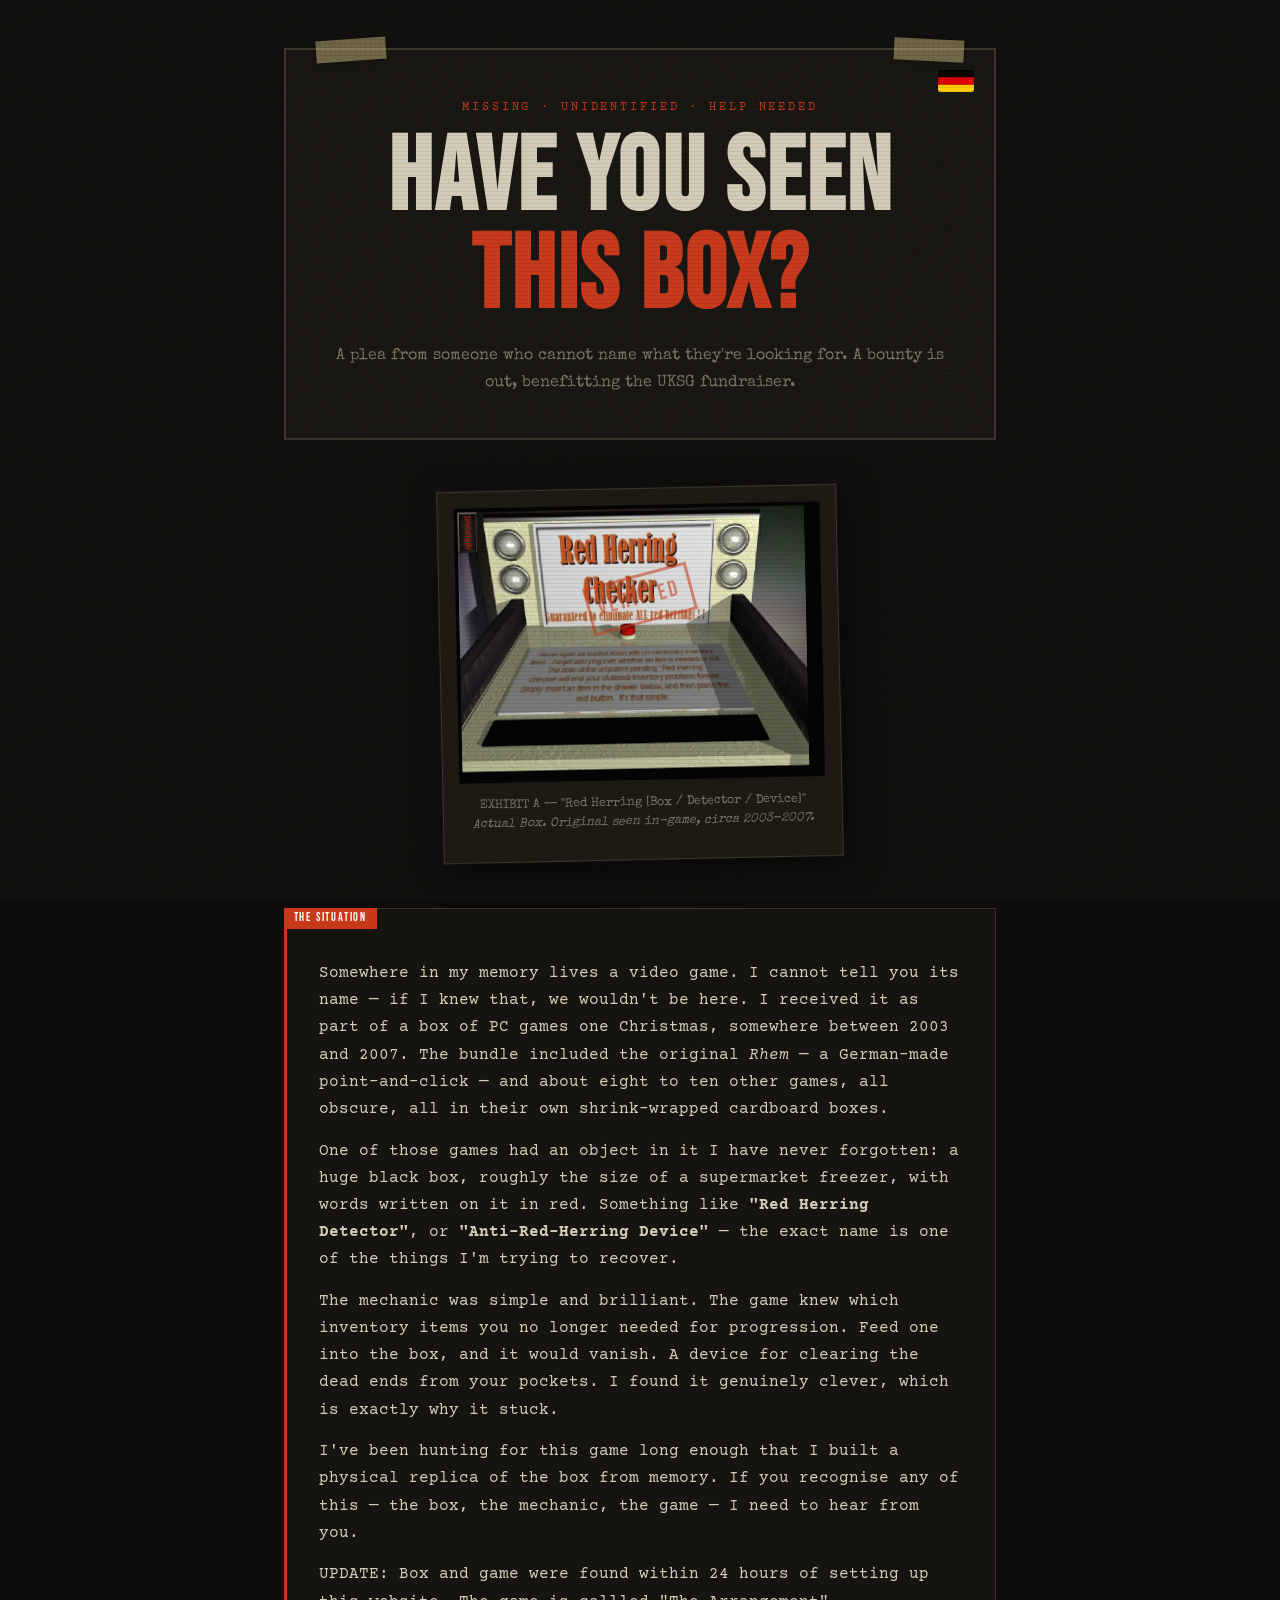
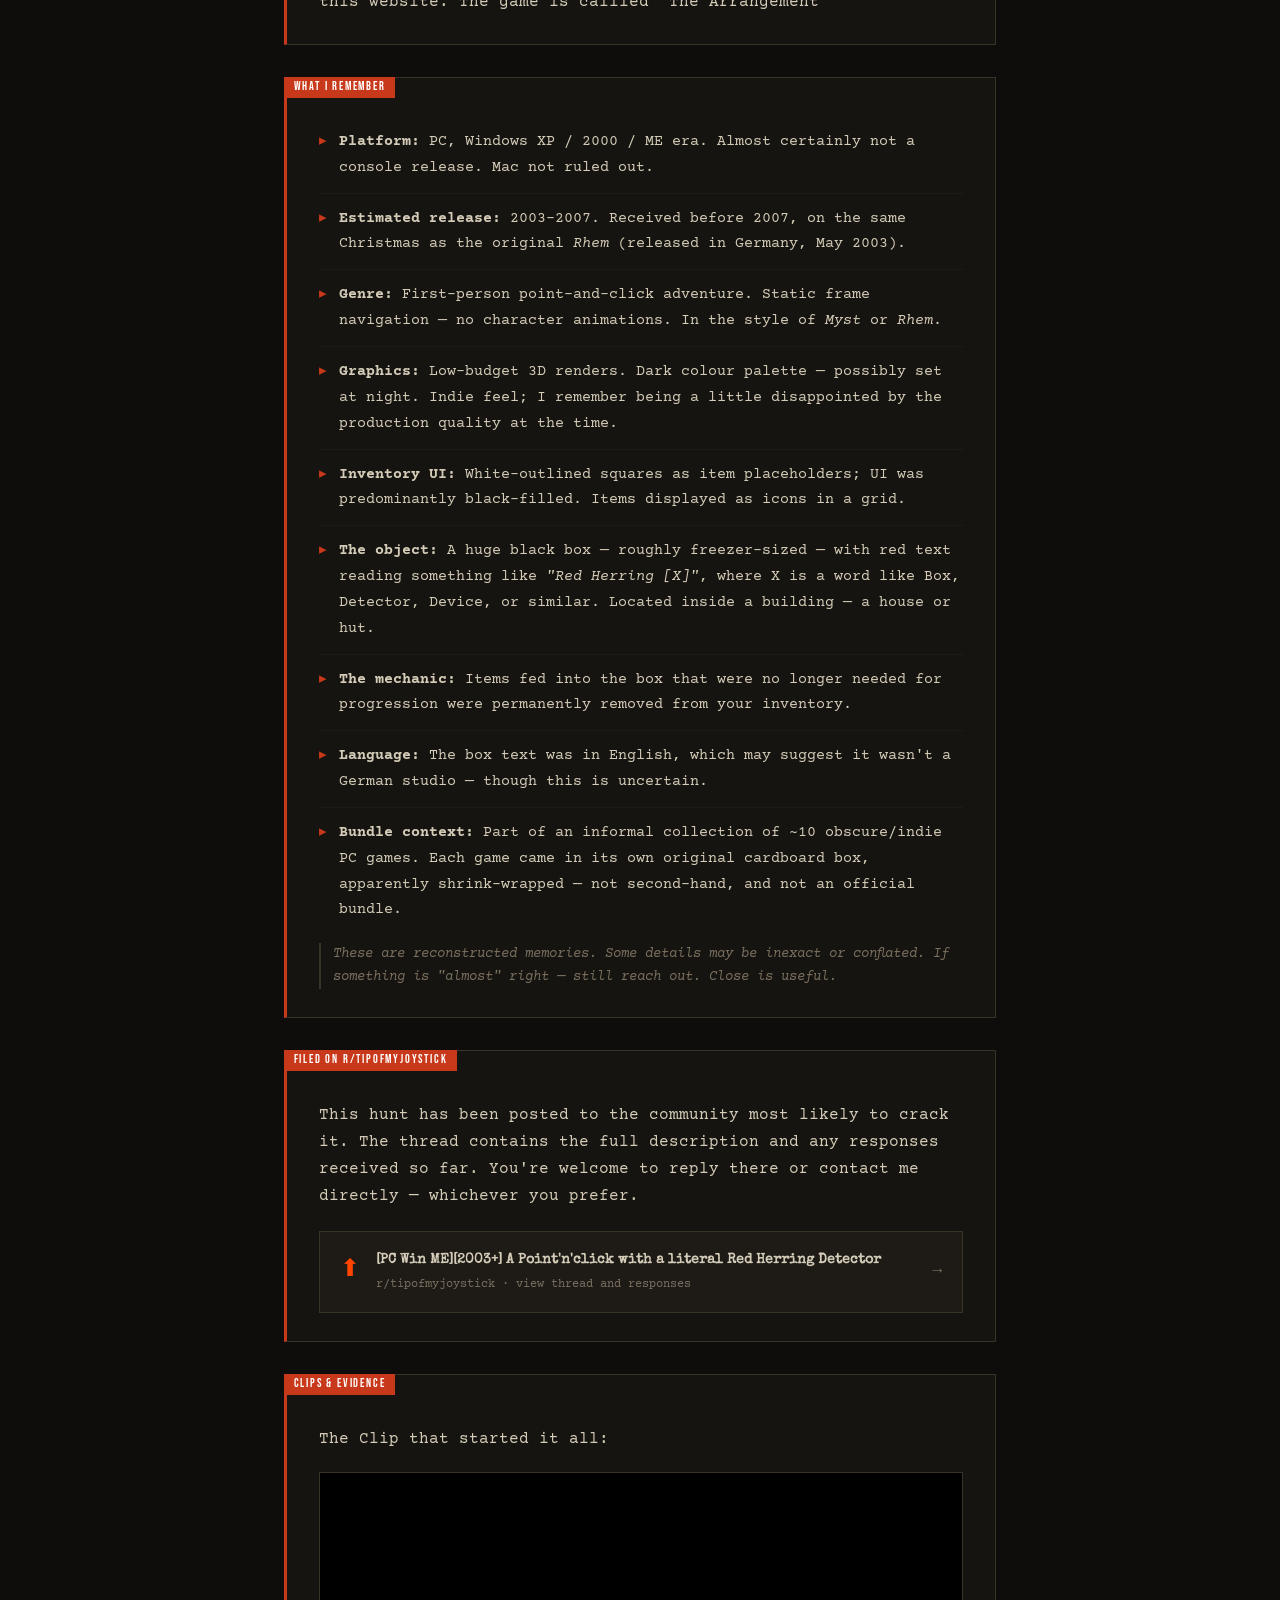
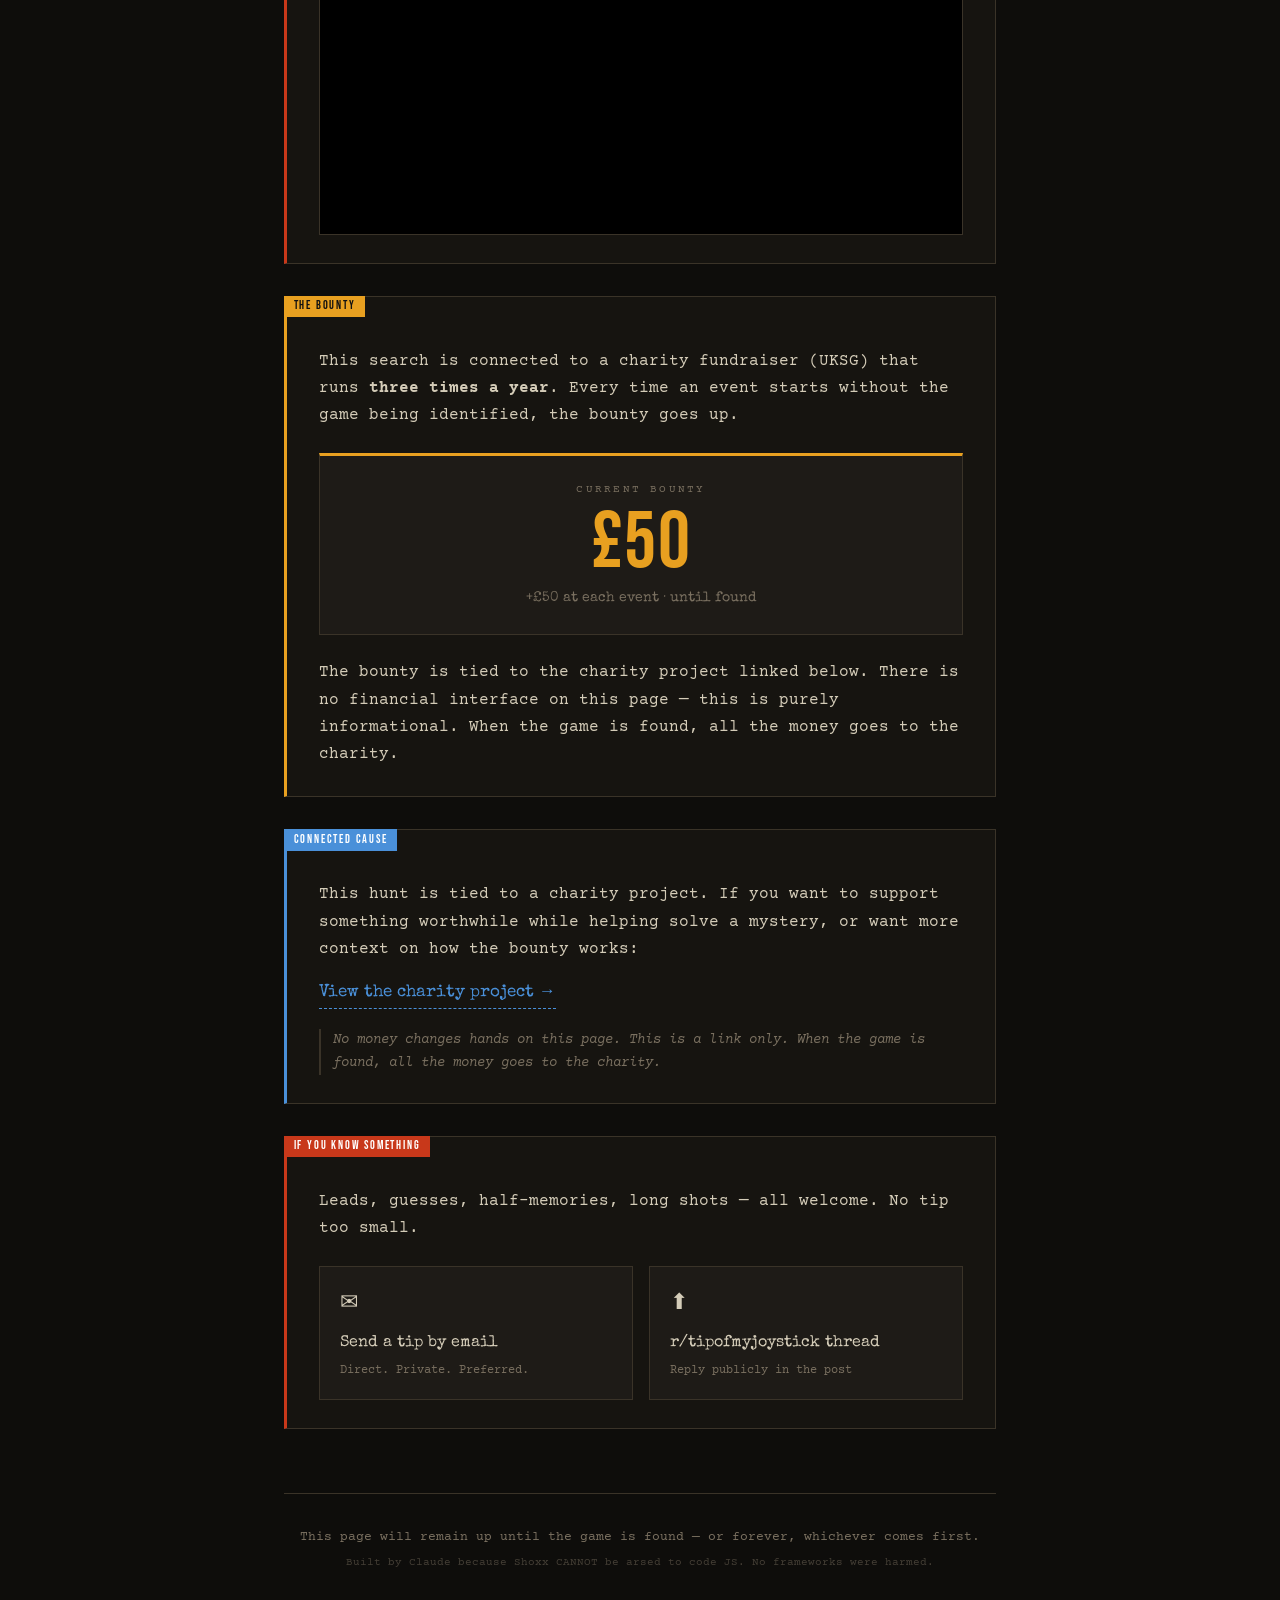
<file: index.html>
<!DOCTYPE html>
<html lang="en">
<head>
  <meta charset="UTF-8" />
  <meta name="viewport" content="width=device-width, initial-scale=1.0" />
  <title>Have You Seen This Box?</title>
  <link rel="stylesheet" href="css/style.css" />
  <link rel="preconnect" href="https://fonts.googleapis.com" />
  <link rel="preconnect" href="https://fonts.gstatic.com" crossorigin />
  <link href="https://fonts.googleapis.com/css2?family=Special+Elite&family=Courier+Prime:ital,wght@0,400;0,700;1,400&family=Bebas+Neue&display=swap" rel="stylesheet" />
</head>
<body>

  <!-- Noise overlay -->
  <div class="noise"></div>
  <!-- Scanlines -->
  <div class="scanlines"></div>

  <main class="container">

    <!-- HEADER -->
    <header class="header">
    <div style="position:absolute; top:20px; right:20px; z-index:20;">
    <a href="de.html" aria-label="Zur deutschen Version wechseln">
        <img src="assets/DE.webp"
            alt="Deutsch"
            style="width:36px; height:auto; display:block; border-radius:3px;" />
    </a>
    </div>
      <div class="tape tape-top-left"></div>
      <div class="tape tape-top-right"></div>
      <p class="eyebrow">MISSING · UNIDENTIFIED · HELP NEEDED</p>
      <h1 class="title">Have You Seen<br><span class="title-accent">This Box?</span></h1>
      <p class="subtitle">A plea from someone who cannot name what they're looking for. A bounty is out, benefitting the UKSG fundraiser.</p>
    </header>


    <!-- THE BOX PHOTO -->
    <section class="photo-section">
      <div class="polaroid">
        <div class="polaroid-img-wrap">
          <!-- Replace box.jpg with your actual photo filename -->
          <img src="assets/box2.png" alt="The Red Herring Detector — a black box with red label text" onerror="this.parentElement.classList.add('placeholder-active')" />
          <div class="photo-placeholder">
            <span>[ photo of the box ]</span>
            <small>replace assets/box.jpg with your image</small>
          </div>
        </div>
        <p class="polaroid-caption">EXHIBIT A — "Red Herring [Box / Detector / Device]"<br><em>Actual Box. Original seen in-game, circa 2003–2007.</em></p>
      </div>
      <div class="stamp">VERIFIED</div>
    </section>

    <!-- THE STORY -->
    <section class="card" id="the-story">
      <div class="card-tab">THE SITUATION</div>
      <p>
        Somewhere in my memory lives a video game. I cannot tell you its name — if I knew that, we wouldn't be here.
        I received it as part of a box of PC games one Christmas, somewhere between 2003 and 2007. The bundle included
        the original <em>Rhem</em> — a German-made point-and-click — and about eight to ten other games, all
        obscure, all in their own shrink-wrapped cardboard boxes.
      </p>
      <p>
        One of those games had an object in it I have never forgotten: a huge black box, roughly the size of a
        supermarket freezer, with words written on it in red. Something like <strong>"Red Herring Detector"</strong>,
        or <strong>"Anti-Red-Herring Device"</strong> — the exact name is one of the things I'm trying to recover.
      </p>
      <p>
        The mechanic was simple and brilliant. The game knew which inventory items you no longer needed for
        progression. Feed one into the box, and it would vanish. A device for clearing the dead ends from your
        pockets. I found it genuinely clever, which is exactly why it stuck.
      </p>
      <p>
        I've been hunting for this game long enough that I built a physical replica of the box from memory.
        If you recognise any of this — the box, the mechanic, the game — I need to hear from you.
      </p>
        <p>
        UPDATE: Box and game were found within 24 hours of setting up this website.
        The game is callled "The Arrangement"
      </p>
    </section>

    <!-- WHAT I REMEMBER -->
    <section class="card" id="what-i-remember">
      <div class="card-tab">WHAT I REMEMBER</div>
      <ul class="evidence-list">
        <li>
          <span class="bullet">▸</span>
          <span><strong>Platform:</strong> PC, Windows XP / 2000 / ME era. Almost certainly not a console release. Mac not ruled out.</span>
        </li>
        <li>
          <span class="bullet">▸</span>
          <span><strong>Estimated release:</strong> 2003–2007. Received before 2007, on the same Christmas as the original <em>Rhem</em> (released in Germany, May 2003).</span>
        </li>
        <li>
          <span class="bullet">▸</span>
          <span><strong>Genre:</strong> First-person point-and-click adventure. Static frame navigation — no character animations. In the style of <em>Myst</em> or <em>Rhem</em>.</span>
        </li>
        <li>
          <span class="bullet">▸</span>
          <span><strong>Graphics:</strong> Low-budget 3D renders. Dark colour palette — possibly set at night. Indie feel; I remember being a little disappointed by the production quality at the time.</span>
        </li>
        <li>
          <span class="bullet">▸</span>
          <span><strong>Inventory UI:</strong> White-outlined squares as item placeholders; UI was predominantly black-filled. Items displayed as icons in a grid.</span>
        </li>
        <li>
          <span class="bullet">▸</span>
          <span><strong>The object:</strong> A huge black box — roughly freezer-sized — with red text reading something like <em>"Red Herring [X]"</em>, where X is a word like Box, Detector, Device, or similar. Located inside a building — a house or hut.</span>
        </li>
        <li>
          <span class="bullet">▸</span>
          <span><strong>The mechanic:</strong> Items fed into the box that were no longer needed for progression were permanently removed from your inventory.</span>
        </li>
        <li>
          <span class="bullet">▸</span>
          <span><strong>Language:</strong> The box text was in English, which may suggest it wasn't a German studio — though this is uncertain.</span>
        </li>
        <li>
          <span class="bullet">▸</span>
          <span><strong>Bundle context:</strong> Part of an informal collection of ~10 obscure/indie PC games. Each game came in its own original cardboard box, apparently shrink-wrapped — not second-hand, and not an official bundle.</span>
        </li>
      </ul>
      <p class="caveat">
        <em>These are reconstructed memories. Some details may be inexact or conflated.
        If something is "almost" right — still reach out. Close is useful.</em>
      </p>
    </section>

    <!-- REDDIT POST -->
    <section class="card" id="reddit-post">
      <div class="card-tab">FILED ON r/tipofmyjoystick</div>
      <p>
        This hunt has been posted to the community most likely to crack it. The thread contains
        the full description and any responses received so far. You're welcome to reply there
        or contact me directly — whichever you prefer.
      </p>
      <a
        href="https://www.reddit.com/r/tipofmyjoystick/comments/1jehrko/pc_win_me2003_a_pointnclick_with_a_literal_red/"
        target="_blank"
        rel="noopener"
        class="reddit-post-link"
      >
        <span class="reddit-post-icon">⬆</span>
        <span class="reddit-post-text">
          <strong>[PC Win ME][2003+] A Point'n'click with a literal Red Herring Detector</strong>
          <small>r/tipofmyjoystick · view thread and responses</small>
        </span>
        <span class="reddit-post-arrow">→</span>
      </a>
    </section>

    <!-- TWITCH CLIPS -->
    <!--
      ============================================================
      TWITCH EMBED SETUP — READ BEFORE UNCOMMENTING
      ============================================================
      1. Replace YOUR_CLIP_ID with the clip identifier from the Twitch URL.
         e.g. for clips.twitch.tv/MagnificentArtsyMagpie-xxx, use that full slug.
      2. Replace YOUR_GITHUB_USERNAME with your GitHub username.
         The parent= value MUST exactly match the domain serving the page.
      3. Uncomment the section block below.

      WHY IT DOESN'T WORK LOCALLY:
      Twitch intentionally blocks embedding on localhost and file:// previews.
      This is by Twitch's design and cannot be worked around in development.
      The embed WILL work correctly once the page is live at your GitHub Pages URL.
      ============================================================
    -->
    
    <section class="card" id="clips">
      <div class="card-tab">CLIPS &amp; EVIDENCE</div>
      <p>The Clip that started it all:</p>
      <div class="embed-grid">
        <div class="embed-wrap">
          <iframe
            src="https://clips.twitch.tv/embed?clip=MagnificentArtsyMagpiePoooound-qaVjc-z2h3e-ZAI7&parent=darkshoxx.github.io"
            frameborder="0"
            allowfullscreen="true"
            scrolling="no"
          ></iframe>
        </div>
      </div>
    </section>
   

    <!-- BOUNTY -->
    <section class="card card-bounty" id="bounty">
      <div class="card-tab">THE BOUNTY</div>
      <p>
        This search is connected to a charity fundraiser (UKSG) that runs <strong>three times a year</strong>.
        Every time an event starts without the game being identified, the bounty goes up.
      </p>
      <div class="bounty-display">
        <span class="bounty-label">Current bounty</span>
        <span class="bounty-amount">£50</span>
        <span class="bounty-note">+£50 at each event · until found</span>
      </div>
      <p>
        The bounty is tied to the charity project linked below. There is no financial interface
        on this page — this is purely informational. When the game is found, all the money goes to the charity.
      </p>
    </section>

    <!-- CHARITY LINK -->
    <section class="card card-charity" id="charity">
      <div class="card-tab">CONNECTED CAUSE</div>
      <p>
        This hunt is tied to a charity project. If you want to support something worthwhile
        while helping solve a mystery, or want more context on how the bounty works:
      </p>
      <!-- Replace href="#" with your actual charity project URL -->
      <a href="#" target="_blank" rel="noopener" class="charity-link">
        View the charity project →
      </a>
      <p class="caveat"><em>No money changes hands on this page. This is a link only. When the game is found, all the money goes to the charity.</em></p>
    </section>

    <!-- CONTACT -->
    <section class="card" id="contact">
      <div class="card-tab">IF YOU KNOW SOMETHING</div>
      <p>Leads, guesses, half-memories, long shots — all welcome. No tip too small.</p>

      <div class="links-grid">

        <a
          href="#"
          class="link-card link-mail"
          data-e="darkshoxx"
          data-d="yahoo.de"
          aria-label="Send a tip by email"
        >
          <span class="link-icon">✉</span>
          <span class="link-label">Send a tip by email</span>
          <span class="link-sub">Direct. Private. Preferred.</span>
        </a>

        <a
          href="https://www.reddit.com/r/tipofmyjoystick/comments/1jehrko/pc_win_me2003_a_pointnclick_with_a_literal_red/"
          target="_blank"
          rel="noopener"
          class="link-card link-reddit"
        >
          <span class="link-icon">⬆</span>
          <span class="link-label">r/tipofmyjoystick thread</span>
          <span class="link-sub">Reply publicly in the post</span>
        </a>
      </div>
    </section>

    <!-- FOOTER -->
    <footer class="footer">
      <p>This page will remain up until the game is found — or forever, whichever comes first.</p>
      <p class="footer-small">Built by Claude because Shoxx CANNOT be arsed to code JS. No frameworks were harmed.</p>
    </footer>

  </main>

  <script src="js/main.js"></script>
</body>
</html>
</file>
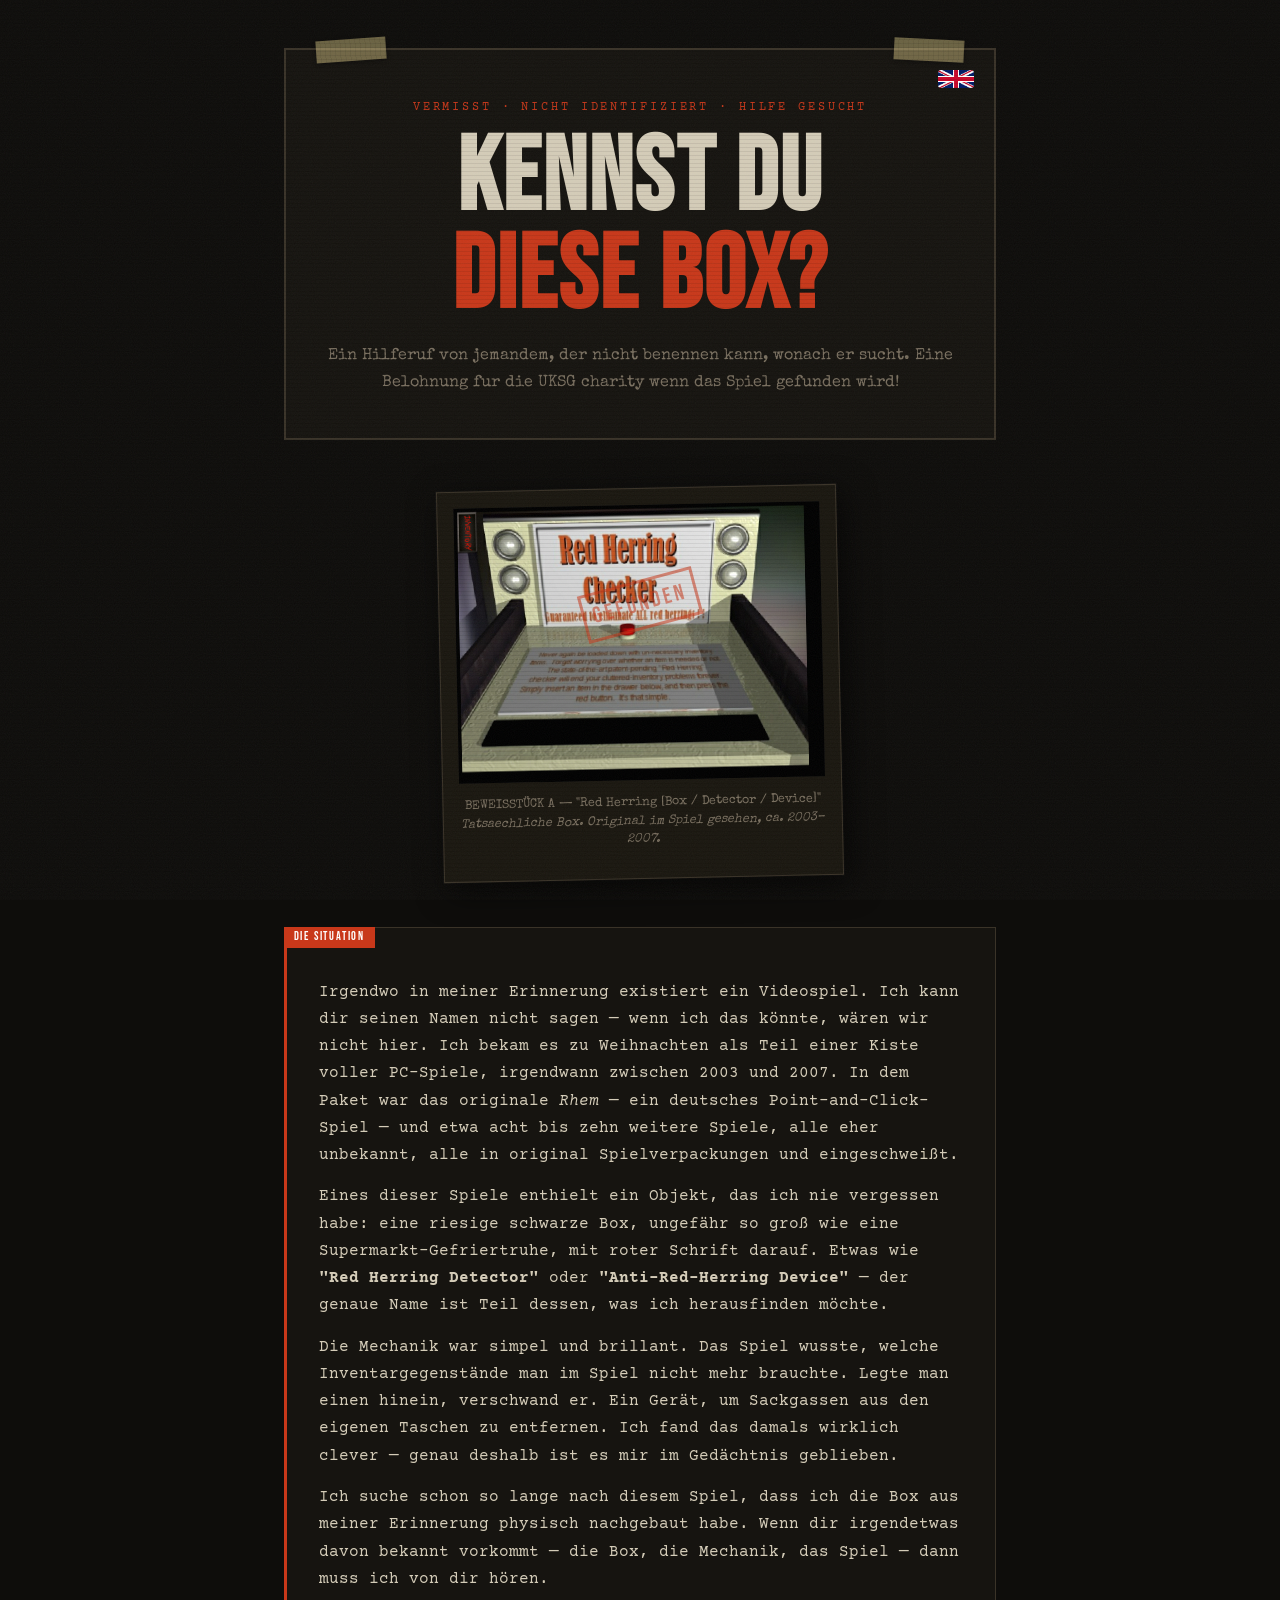
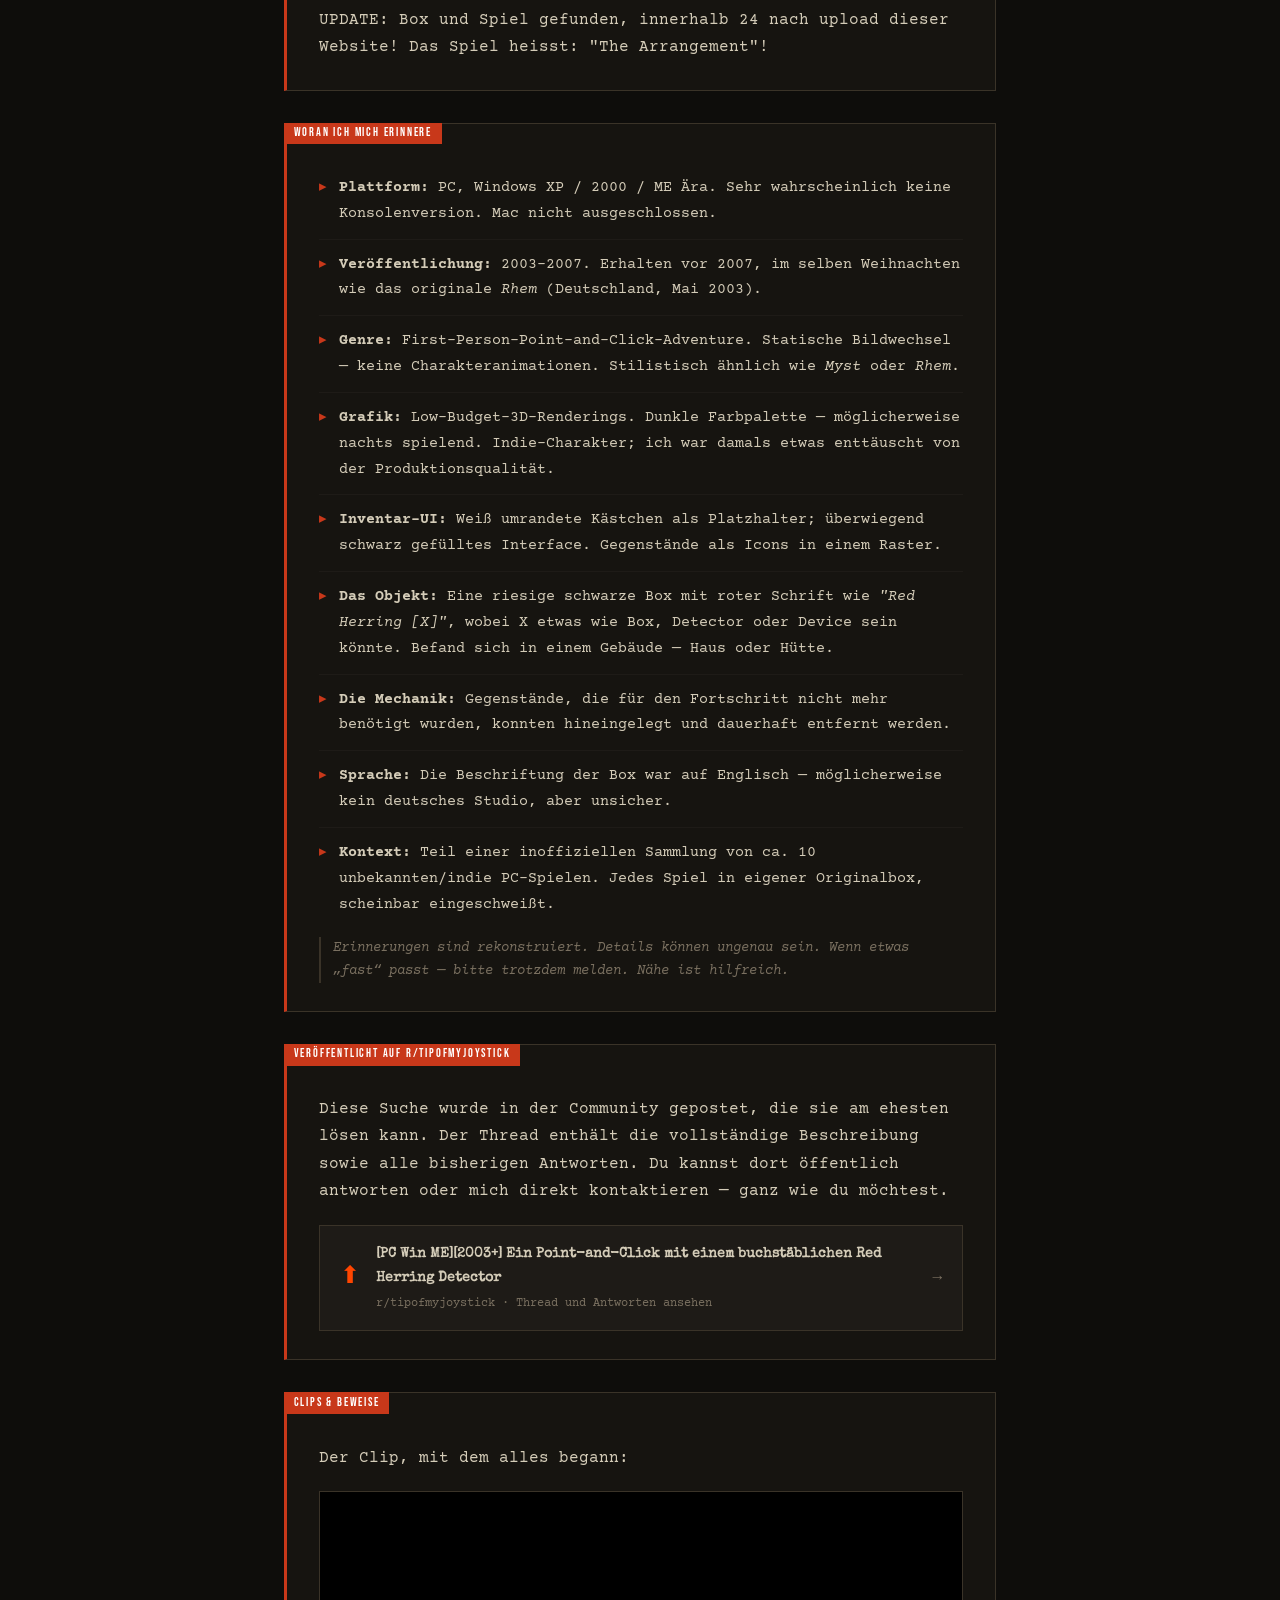
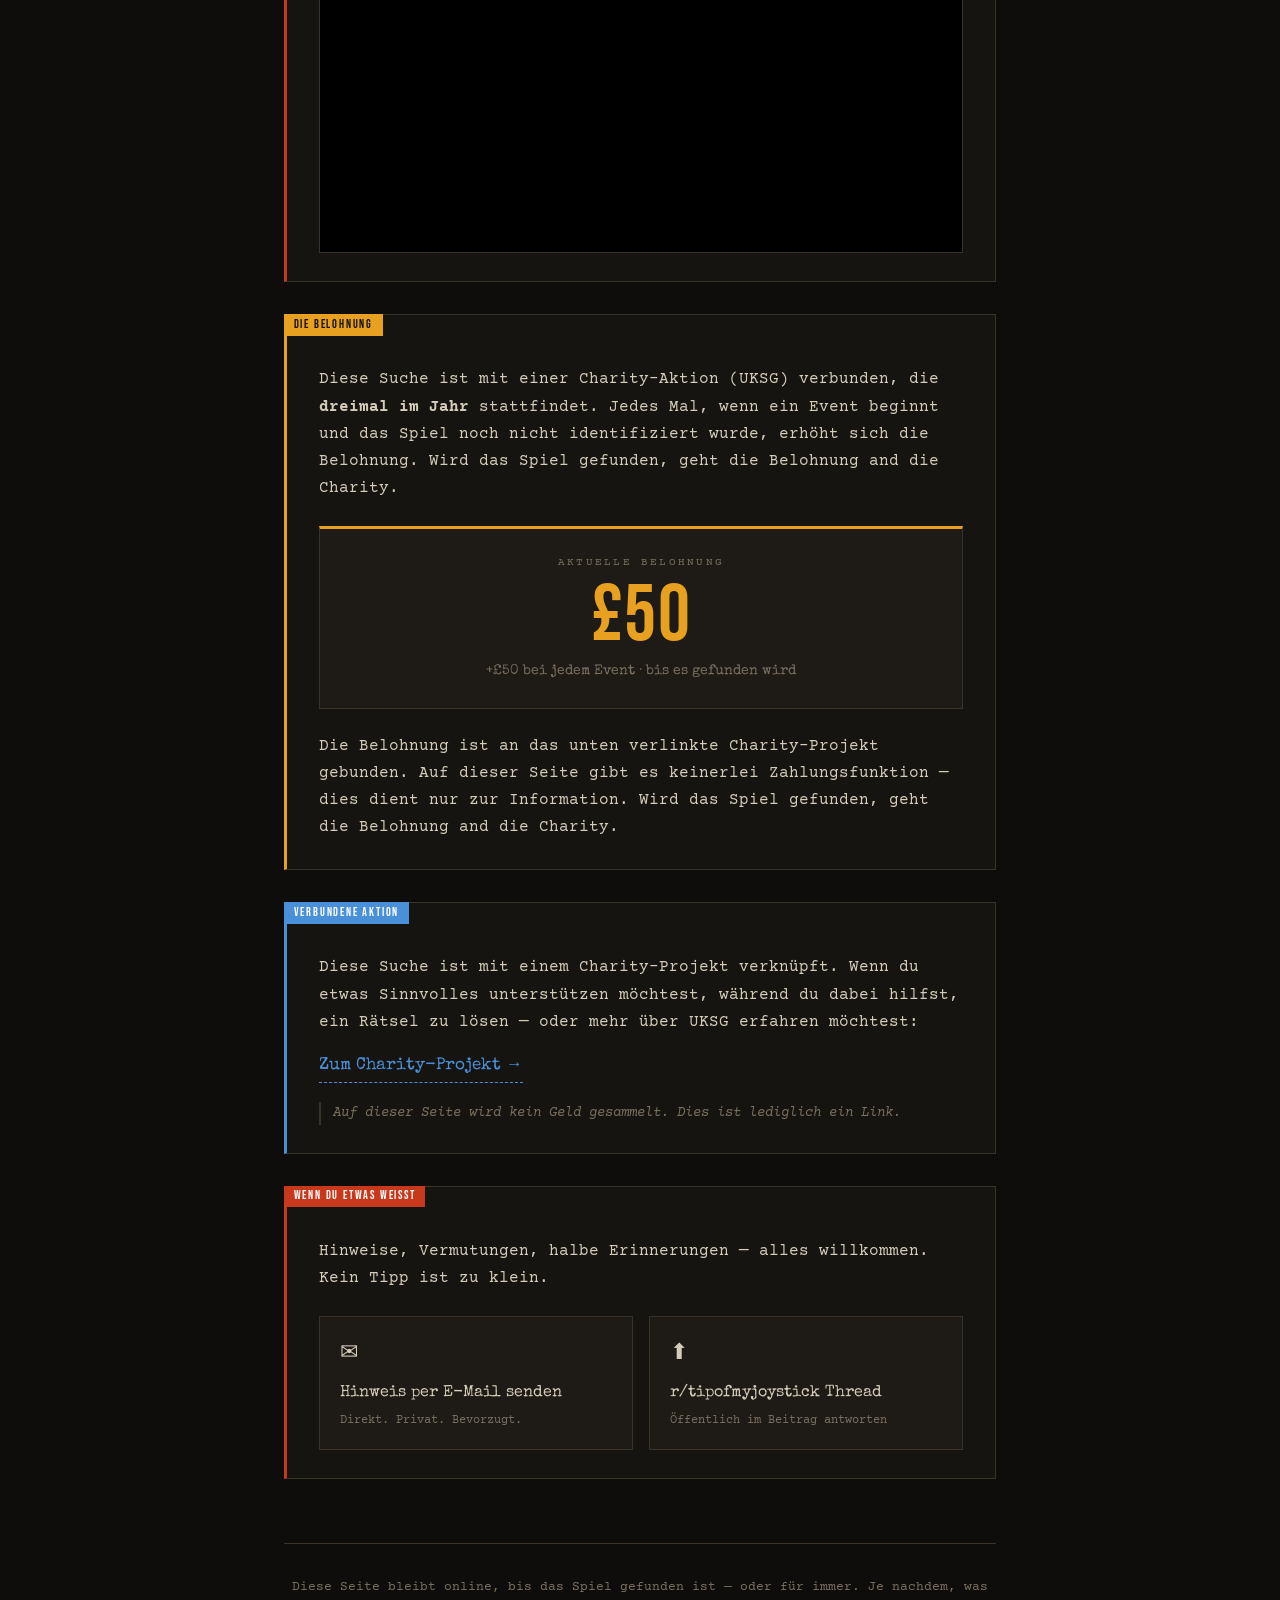
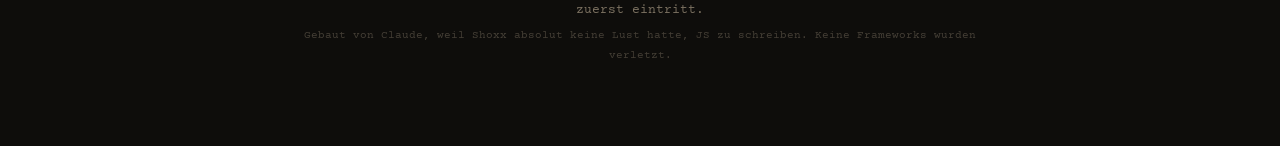
<file: de.html>
<!DOCTYPE html>
<html lang="de">
<head>
  <meta charset="UTF-8" />
  <meta name="viewport" content="width=device-width, initial-scale=1.0" />
  <title>Kennst du diese Box?</title>
  <link rel="stylesheet" href="css/style.css" />
  <link rel="preconnect" href="https://fonts.googleapis.com" />
  <link rel="preconnect" href="https://fonts.gstatic.com" crossorigin />
  <link href="https://fonts.googleapis.com/css2?family=Special+Elite&family=Courier+Prime:ital,wght@0,400;0,700;1,400&family=Bebas+Neue&display=swap" rel="stylesheet" />
</head>
<body>

  <div class="noise"></div>
  <div class="scanlines"></div>

  <main class="container">

    <header class="header">
    <div style="position:absolute; top:20px; right:20px; z-index:20;">
      <a href="index.html" aria-label="Switch to English version">
        <img src="assets/UK.png"
            alt="English"
            style="width:36px; height:auto; display:block; border-radius:3px;" />
      </a>
    </div>
      <div class="tape tape-top-left"></div>
      <div class="tape tape-top-right"></div>
      <p class="eyebrow">VERMISST · NICHT IDENTIFIZIERT · HILFE GESUCHT</p>
      <h1 class="title">Kennst du<br><span class="title-accent">diese Box?</span></h1>
      <p class="subtitle">Ein Hilferuf von jemandem, der nicht benennen kann, wonach er sucht. Eine Belohnung fur die UKSG charity wenn das Spiel gefunden wird!</p>
    </header>

    <section class="photo-section">
      <div class="polaroid">
        <div class="polaroid-img-wrap">
          <img src="assets/box2.png" alt="Der Red Herring Detector — eine schwarze Box mit roter Aufschrift" onerror="this.parentElement.classList.add('placeholder-active')" />
          <div class="photo-placeholder">
            <span>[ Foto der Box ]</span>
            <small>ersetze assets/box.jpg mit deinem Bild</small>
          </div>
        </div>
        <p class="polaroid-caption">BEWEISSTÜCK A — "Red Herring [Box / Detector / Device]"<br><em>Tatsaechliche Box. Original im Spiel gesehen, ca. 2003–2007.</em></p>
      </div>
      <div class="stamp">GEFUNDEN</div>
    </section>

    <section class="card" id="the-story">
      <div class="card-tab">DIE SITUATION</div>
      <p>
        Irgendwo in meiner Erinnerung existiert ein Videospiel. Ich kann dir seinen Namen nicht sagen — wenn ich das könnte, wären wir nicht hier.
        Ich bekam es zu Weihnachten als Teil einer Kiste voller PC-Spiele, irgendwann zwischen 2003 und 2007.
        In dem Paket war das originale <em>Rhem</em> — ein deutsches Point-and-Click-Spiel — und etwa acht bis zehn weitere Spiele,
        alle eher unbekannt, alle in original Spielverpackungen und eingeschweißt.
      </p>
      <p>
        Eines dieser Spiele enthielt ein Objekt, das ich nie vergessen habe: eine riesige schwarze Box,
        ungefähr so groß wie eine Supermarkt-Gefriertruhe, mit roter Schrift darauf.
        Etwas wie <strong>"Red Herring Detector"</strong> oder <strong>"Anti-Red-Herring Device"</strong> —
        der genaue Name ist Teil dessen, was ich herausfinden möchte.
      </p>
      <p>
        Die Mechanik war simpel und brillant. Das Spiel wusste, welche Inventargegenstände
        man im Spiel nicht mehr brauchte. Legte man einen hinein, verschwand er.
        Ein Gerät, um Sackgassen aus den eigenen Taschen zu entfernen.
        Ich fand das damals wirklich clever — genau deshalb ist es mir im Gedächtnis geblieben.
      </p>
      <p>
        Ich suche schon so lange nach diesem Spiel, dass ich die Box aus meiner Erinnerung physisch nachgebaut habe.
        Wenn dir irgendetwas davon bekannt vorkommt — die Box, die Mechanik, das Spiel —
        dann muss ich von dir hören.
      </p>
        <p>
        UPDATE: Box und Spiel gefunden, innerhalb 24 nach upload dieser Website!
        Das Spiel heisst: "The Arrangement"!
      </p>
    </section>

    <section class="card" id="what-i-remember">
      <div class="card-tab">WORAN ICH MICH ERINNERE</div>
      <ul class="evidence-list">
        <li><span class="bullet">▸</span><span><strong>Plattform:</strong> PC, Windows XP / 2000 / ME Ära. Sehr wahrscheinlich keine Konsolenversion. Mac nicht ausgeschlossen.</span></li>
        <li><span class="bullet">▸</span><span><strong>Veröffentlichung:</strong> 2003–2007. Erhalten vor 2007, im selben Weihnachten wie das originale <em>Rhem</em> (Deutschland, Mai 2003).</span></li>
        <li><span class="bullet">▸</span><span><strong>Genre:</strong> First-Person-Point-and-Click-Adventure. Statische Bildwechsel — keine Charakteranimationen. Stilistisch ähnlich wie <em>Myst</em> oder <em>Rhem</em>.</span></li>
        <li><span class="bullet">▸</span><span><strong>Grafik:</strong> Low-Budget-3D-Renderings. Dunkle Farbpalette — möglicherweise nachts spielend. Indie-Charakter; ich war damals etwas enttäuscht von der Produktionsqualität.</span></li>
        <li><span class="bullet">▸</span><span><strong>Inventar-UI:</strong> Weiß umrandete Kästchen als Platzhalter; überwiegend schwarz gefülltes Interface. Gegenstände als Icons in einem Raster.</span></li>
        <li><span class="bullet">▸</span><span><strong>Das Objekt:</strong> Eine riesige schwarze Box mit roter Schrift wie <em>"Red Herring [X]"</em>, wobei X etwas wie Box, Detector oder Device sein könnte. Befand sich in einem Gebäude — Haus oder Hütte.</span></li>
        <li><span class="bullet">▸</span><span><strong>Die Mechanik:</strong> Gegenstände, die für den Fortschritt nicht mehr benötigt wurden, konnten hineingelegt und dauerhaft entfernt werden.</span></li>
        <li><span class="bullet">▸</span><span><strong>Sprache:</strong> Die Beschriftung der Box war auf Englisch — möglicherweise kein deutsches Studio, aber unsicher.</span></li>
        <li><span class="bullet">▸</span><span><strong>Kontext:</strong> Teil einer inoffiziellen Sammlung von ca. 10 unbekannten/indie PC-Spielen. Jedes Spiel in eigener Originalbox, scheinbar eingeschweißt.</span></li>
      </ul>
      <p class="caveat"><em>Erinnerungen sind rekonstruiert. Details können ungenau sein. Wenn etwas „fast“ passt — bitte trotzdem melden. Nähe ist hilfreich.</em></p>
    </section>

    <section class="card" id="reddit-post">
    <div class="card-tab">VERÖFFENTLICHT AUF r/tipofmyjoystick</div>
    <p>
        Diese Suche wurde in der Community gepostet, die sie am ehesten lösen kann.
        Der Thread enthält die vollständige Beschreibung sowie alle bisherigen Antworten.
        Du kannst dort öffentlich antworten oder mich direkt kontaktieren — ganz wie du möchtest.
    </p>
    <a
        href="https://www.reddit.com/r/tipofmyjoystick/comments/1jehrko/pc_win_me2003_a_pointnclick_with_a_literal_red/"
        target="_blank"
        rel="noopener"
        class="reddit-post-link"
    >
        <span class="reddit-post-icon">⬆</span>
        <span class="reddit-post-text">
        <strong>[PC Win ME][2003+] Ein Point-and-Click mit einem buchstäblichen Red Herring Detector</strong>
        <small>r/tipofmyjoystick · Thread und Antworten ansehen</small>
        </span>
        <span class="reddit-post-arrow">→</span>
    </a>
    </section>

    <section class="card" id="clips">
    <div class="card-tab">CLIPS &amp; BEWEISE</div>
    <p>Der Clip, mit dem alles begann:</p>
    <div class="embed-grid">
        <div class="embed-wrap">
        <iframe
            src="https://clips.twitch.tv/embed?clip=MagnificentArtsyMagpiePoooound-qaVjc-z2h3e-ZAI7&parent=darkshoxx.github.io"
            frameborder="0"
            allowfullscreen="true"
            scrolling="no"
        ></iframe>
        </div>
    </div>
    </section>

    <section class="card card-bounty" id="bounty">
    <div class="card-tab">DIE BELOHNUNG</div>
    <p>
        Diese Suche ist mit einer Charity-Aktion (UKSG) verbunden, die
        <strong>dreimal im Jahr</strong> stattfindet.
        Jedes Mal, wenn ein Event beginnt und das Spiel noch nicht identifiziert wurde,
        erhöht sich die Belohnung. Wird das Spiel gefunden, geht die Belohnung and die Charity.
    </p>
    <div class="bounty-display">
        <span class="bounty-label">Aktuelle Belohnung</span>
        <span class="bounty-amount">£50</span>
        <span class="bounty-note">+£50 bei jedem Event · bis es gefunden wird</span>
    </div>
    <p>
        Die Belohnung ist an das unten verlinkte Charity-Projekt gebunden.
        Auf dieser Seite gibt es keinerlei Zahlungsfunktion — dies dient nur zur Information. Wird das Spiel gefunden, geht die Belohnung and die Charity.
    </p>
    </section>

    <section class="card card-charity" id="charity">
    <div class="card-tab">VERBUNDENE AKTION</div>
    <p>
        Diese Suche ist mit einem Charity-Projekt verknüpft.
        Wenn du etwas Sinnvolles unterstützen möchtest, während du dabei hilfst,
        ein Rätsel zu lösen — oder mehr über UKSG erfahren möchtest:
    </p>
    <a href="#" target="_blank" rel="noopener" class="charity-link">
        Zum Charity-Projekt →
    </a>
    <p class="caveat"><em>Auf dieser Seite wird kein Geld gesammelt. Dies ist lediglich ein Link.</em></p>
    </section>

    <section class="card" id="contact">
      <div class="card-tab">WENN DU ETWAS WEISST</div>
      <p>Hinweise, Vermutungen, halbe Erinnerungen — alles willkommen. Kein Tipp ist zu klein.</p>

      <div class="links-grid">
        <a href="#" class="link-card link-mail" data-e="darkshoxx" data-d="yahoo.de">
          <span class="link-icon">✉</span>
          <span class="link-label">Hinweis per E-Mail senden</span>
          <span class="link-sub">Direkt. Privat. Bevorzugt.</span>
        </a>

        <a href="https://www.reddit.com/r/tipofmyjoystick/comments/1jehrko/pc_win_me2003_a_pointnclick_with_a_literal_red/"
           target="_blank"
           rel="noopener"
           class="link-card link-reddit">
          <span class="link-icon">⬆</span>
          <span class="link-label">r/tipofmyjoystick Thread</span>
          <span class="link-sub">Öffentlich im Beitrag antworten</span>
        </a>
      </div>
    </section>

    <footer class="footer">
      <p>Diese Seite bleibt online, bis das Spiel gefunden ist — oder für immer. Je nachdem, was zuerst eintritt.</p>
      <p class="footer-small">Gebaut von Claude, weil Shoxx absolut keine Lust hatte, JS zu schreiben. Keine Frameworks wurden verletzt.</p>
    </footer>

  </main>

  <script src="js/main.js"></script>
</body>
</html>
</file>
<file: css/style.css>
/* =========================================
   HAVE YOU SEEN THIS BOX? — stylesheet
   Aesthetic: classified document / evidence board
   ========================================= */

:root {
  --bg:        #0e0d0b;
  --surface:   #161410;
  --surface2:  #1e1b17;
  --border:    #3a3328;
  --text:      #d4ccb8;
  --text-dim:  #7a7060;
  --accent:    #c8381a;
  --accent2:   #e8a020;
  --accent3:   #4a90d9;
  --tape:      rgba(230, 210, 140, 0.55);
  --font-head: 'Bebas Neue', sans-serif;
  --font-body: 'Courier Prime', monospace;
  --font-worn: 'Special Elite', cursive;
}

*, *::before, *::after { box-sizing: border-box; margin: 0; padding: 0; }

html { scroll-behavior: smooth; }

body {
  background-color: var(--bg);
  color: var(--text);
  font-family: var(--font-body);
  font-size: 1rem;
  line-height: 1.7;
  min-height: 100vh;
  overflow-x: hidden;
}

/* ---- TEXTURE OVERLAYS ---- */
.noise {
  pointer-events: none;
  position: fixed;
  inset: 0;
  z-index: 100;
  opacity: 0.045;
  background-image: url("data:image/svg+xml,%3Csvg viewBox='0 0 200 200' xmlns='http://www.w3.org/2000/svg'%3E%3Cfilter id='n'%3E%3CfeTurbulence type='fractalNoise' baseFrequency='0.85' numOctaves='4' stitchTiles='stitch'/%3E%3C/filter%3E%3Crect width='100%25' height='100%25' filter='url(%23n)'/%3E%3C/svg%3E");
  background-repeat: repeat;
  background-size: 180px 180px;
}

.scanlines {
  pointer-events: none;
  position: fixed;
  inset: 0;
  z-index: 99;
  background: repeating-linear-gradient(
    to bottom,
    transparent,
    transparent 3px,
    rgba(0,0,0,0.07) 3px,
    rgba(0,0,0,0.07) 4px
  );
}

/* ---- LAYOUT ---- */
.container {
  max-width: 760px;
  margin: 0 auto;
  padding: 3rem 1.5rem 5rem;
  position: relative;
}

/* ---- HEADER ---- */
.header {
  position: relative;
  text-align: center;
  padding: 3rem 2rem 2.5rem;
  border: 2px solid var(--border);
  background: var(--surface);
  margin-bottom: 3rem;
  animation: fadeSlideDown 0.8s ease both;
}

.eyebrow {
  font-family: var(--font-body);
  font-size: 0.72rem;
  letter-spacing: 0.25em;
  color: var(--accent);
  text-transform: uppercase;
  margin-bottom: 0.75rem;
}

.title {
  font-family: var(--font-head);
  font-size: clamp(3.5rem, 10vw, 6.5rem);
  line-height: 0.95;
  letter-spacing: 0.02em;
  color: var(--text);
  margin-bottom: 0.5rem;
}

.title-accent {
  color: var(--accent);
  display: block;
}

.subtitle {
  font-family: var(--font-worn);
  font-size: 1rem;
  color: var(--text-dim);
  margin-top: 1rem;
}

/* ---- TAPE ---- */
.tape {
  position: absolute;
  width: 70px;
  height: 22px;
  background: var(--tape);
  opacity: 0.8;
  box-shadow: 0 1px 4px rgba(0,0,0,0.4);
}
.tape::after {
  content: '';
  position: absolute;
  inset: 0;
  background: repeating-linear-gradient(
    90deg,
    transparent, transparent 4px,
    rgba(0,0,0,0.06) 4px, rgba(0,0,0,0.06) 5px
  );
}
.tape-top-left  { top: -11px; left: 30px; transform: rotate(-4deg); }
.tape-top-right { top: -11px; right: 30px; transform: rotate(3deg); }

/* ---- POLAROID ---- */
.photo-section {
  position: relative;
  display: flex;
  justify-content: center;
  margin-bottom: 3rem;
  animation: fadeSlideDown 0.8s 0.15s ease both;
}

.polaroid {
  background: #1a1710;
  border: 1px solid var(--border);
  padding: 1rem 1rem 1.75rem;
  max-width: 400px;
  width: 100%;
  box-shadow: 6px 8px 32px rgba(0,0,0,0.7), 0 0 0 1px rgba(255,255,255,0.03);
  transform: rotate(-1.2deg);
  position: relative;
  transition: transform 0.1s ease-out;
}

.polaroid-img-wrap {
  position: relative;
  background: #111;
  aspect-ratio: 4/3;
  overflow: hidden;
  display: flex;
  align-items: center;
  justify-content: center;
}

.polaroid-img-wrap img {
  width: 100%;
  height: 100%;
  object-fit: cover;
  display: block;
  filter: contrast(1.05) saturate(0.85);
}

/* Placeholder shown when image fails to load */
.photo-placeholder {
  display: none;
  flex-direction: column;
  align-items: center;
  justify-content: center;
  gap: 0.5rem;
  color: var(--text-dim);
  font-size: 0.85rem;
  font-family: var(--font-body);
  text-align: center;
  padding: 2rem;
  border: 1px dashed var(--border);
  width: 100%;
  height: 100%;
  position: absolute;
  inset: 0;
}
.photo-placeholder small { font-size: 0.7rem; opacity: 0.6; }
.placeholder-active img { display: none; }
.placeholder-active .photo-placeholder { display: flex; }

.polaroid-caption {
  font-family: var(--font-worn);
  font-size: 0.78rem;
  color: var(--text-dim);
  text-align: center;
  margin-top: 0.9rem;
  line-height: 1.5;
}

.stamp {
  position: absolute;
  top: 30%;
  left: 50%;
  font-family: var(--font-head);
  font-size: 1.4rem;
  letter-spacing: 0.15em;
  color: var(--accent);
  border: 3px solid var(--accent);
  padding: 0.15rem 0.5rem;

  transform: translate(-50%, -50%) rotate(-15deg);
  opacity: 0.55;
  pointer-events: none;
  text-transform: uppercase;

}

/* ---- CARDS ---- */
.card {
  position: relative;
  background: var(--surface);
  border: 1px solid var(--border);
  border-left: 3px solid var(--accent);
  padding: 2rem 2rem 1.75rem;
  margin-bottom: 2rem;
  animation: fadeSlideUp 0.6s ease both;
  animation-play-state: paused; /* JS will trigger these */
}

.card-tab {
  position: absolute;
  top: -1px;
  left: -3px;
  background: var(--accent);
  color: #fff;
  font-family: var(--font-head);
  font-size: 0.75rem;
  letter-spacing: 0.15em;
  padding: 0.15rem 0.6rem;
  line-height: 1.4;
}

.card p + p { margin-top: 0.9rem; }
.card p:first-of-type { margin-top: 1.2rem; }

.caveat {
  margin-top: 1.2rem;
  color: var(--text-dim);
  font-size: 0.85rem;
  border-left: 2px solid var(--border);
  padding-left: 0.75rem;
}

/* ---- EVIDENCE LIST ---- */
.evidence-list {
  list-style: none;
  margin-top: 1.2rem;
  display: flex;
  flex-direction: column;
  gap: 0.75rem;
}

.evidence-list li {
  display: flex;
  gap: 0.75rem;
  align-items: baseline;
  font-size: 0.95rem;
  padding-bottom: 0.75rem;
  border-bottom: 1px solid var(--surface2);
}

.evidence-list li:last-child {
  border-bottom: none;
  padding-bottom: 0;
}

.bullet {
  color: var(--accent);
  flex-shrink: 0;
}

/* ---- REDDIT POST LINK ---- */
.reddit-post-link {
  display: flex;
  align-items: center;
  gap: 1rem;
  margin-top: 1.25rem;
  padding: 1rem 1.25rem;
  background: var(--surface2);
  border: 1px solid var(--border);
  text-decoration: none;
  color: var(--text);
  transition: border-color 0.2s, background 0.2s;
}

.reddit-post-link:hover {
  border-color: #ff4500;
  background: #1c1814;
}

.reddit-post-icon {
  font-size: 1.5rem;
  color: #ff4500;
  flex-shrink: 0;
}

.reddit-post-text {
  display: flex;
  flex-direction: column;
  gap: 0.2rem;
  flex: 1;
}

.reddit-post-text strong {
  font-size: 0.9rem;
  color: var(--text);
  font-family: var(--font-worn);
}

.reddit-post-text small {
  font-size: 0.75rem;
  color: var(--text-dim);
}

.reddit-post-arrow {
  color: var(--text-dim);
  flex-shrink: 0;
  transition: transform 0.2s, color 0.2s;
}

.reddit-post-link:hover .reddit-post-arrow {
  transform: translateX(4px);
  color: #ff4500;
}

/* ---- EMBED GRID ---- */
.embed-grid {
  display: grid;
  gap: 1rem;
  margin-top: 1.2rem;
}

.embed-wrap {
  position: relative;
  aspect-ratio: 16/9;
  background: #000;
  border: 1px solid var(--border);
}

.embed-wrap iframe {
  position: absolute;
  inset: 0;
  width: 100%;
  height: 100%;
  border: none;
}

/* ---- BOUNTY ---- */
.card-bounty {
  border-left-color: var(--accent2);
}

.card-bounty .card-tab {
  background: var(--accent2);
  color: #111;
}

.bounty-display {
  display: flex;
  flex-direction: column;
  align-items: center;
  gap: 0.25rem;
  margin: 1.5rem 0;
  padding: 1.5rem;
  background: var(--surface2);
  border: 1px solid var(--border);
  border-top: 3px solid var(--accent2);
  text-align: center;
}

.bounty-label {
  font-family: var(--font-body);
  font-size: 0.7rem;
  letter-spacing: 0.2em;
  text-transform: uppercase;
  color: var(--text-dim);
}

.bounty-amount {
  font-family: var(--font-head);
  font-size: clamp(3rem, 10vw, 5rem);
  color: var(--accent2);
  line-height: 1;
  letter-spacing: 0.02em;
}

.bounty-note {
  font-family: var(--font-worn);
  font-size: 0.85rem;
  color: var(--text-dim);
}

/* ---- CHARITY CARD ---- */
.card-charity {
  border-left-color: var(--accent3);
}

.card-charity .card-tab {
  background: var(--accent3);
  color: #fff;
}

.charity-link {
  display: inline-block;
  margin-top: 1rem;
  font-family: var(--font-worn);
  font-size: 1.05rem;
  color: var(--accent3);
  text-decoration: none;
  border-bottom: 1px dashed var(--accent3);
  padding-bottom: 1px;
  transition: opacity 0.2s;
}

.charity-link:hover { opacity: 0.75; }

/* ---- CONTACT LINKS GRID ---- */
.links-grid {
  display: grid;
  grid-template-columns: repeat(auto-fit, minmax(220px, 1fr));
  gap: 1rem;
  margin-top: 1.5rem;
}

.link-card {
  display: flex;
  flex-direction: column;
  gap: 0.2rem;
  padding: 1.1rem 1.25rem;
  background: var(--surface2);
  border: 1px solid var(--border);
  text-decoration: none;
  color: var(--text);
  transition: border-color 0.2s, background 0.2s, transform 0.15s;
  position: relative;
  overflow: hidden;
}

.link-card::before {
  content: '';
  position: absolute;
  inset: 0 auto 0 0;
  width: 3px;
  background: var(--accent);
  transform: scaleY(0);
  transition: transform 0.2s;
  transform-origin: bottom;
}

.link-mail::before  { background: var(--accent); }
.link-reddit::before { background: #ff4500; }

.link-card:hover {
  border-color: var(--accent);
  background: #211e18;
  transform: translateY(-2px);
}

.link-reddit:hover { border-color: #ff4500; }

.link-card:hover::before { transform: scaleY(1); }

.link-icon {
  font-size: 1.4rem;
  margin-bottom: 0.25rem;
  display: block;
}

.link-label {
  font-family: var(--font-worn);
  font-size: 1rem;
  color: var(--text);
}

.link-sub {
  font-size: 0.75rem;
  color: var(--text-dim);
  transition: color 0.2s;
}

/* ---- FOOTER ---- */
.footer {
  margin-top: 4rem;
  text-align: center;
  color: var(--text-dim);
  font-size: 0.8rem;
  line-height: 1.8;
  border-top: 1px solid var(--border);
  padding-top: 2rem;
}

.footer-small {
  margin-top: 0.25rem;
  font-size: 0.7rem;
  opacity: 0.5;
}

/* ---- ANIMATIONS ---- */
@keyframes fadeSlideDown {
  from { opacity: 0; transform: translateY(-18px); }
  to   { opacity: 1; transform: translateY(0); }
}

@keyframes fadeSlideUp {
  from { opacity: 0; transform: translateY(16px); }
  to   { opacity: 1; transform: translateY(0); }
}

/* ---- SELECTION ---- */
::selection {
  background: var(--accent);
  color: #fff;
}

/* ---- RESPONSIVE ---- */
@media (max-width: 520px) {
  .container { padding: 2rem 1rem 4rem; }
  .header { padding: 2rem 1rem 2rem; }
  .title { font-size: clamp(3rem, 14vw, 5rem); }
  .card { padding: 1.5rem 1.25rem 1.5rem; }
  .polaroid { max-width: 100%; }
  .links-grid { grid-template-columns: 1fr; }
  .reddit-post-link { flex-wrap: wrap; }
}

/* Language switch container */
.lang-switch {
  position: absolute;
  top: 20px;
  right: 20px;
  z-index: 20;
}

/* Flag link */
.lang-flag {
  display: inline-block;
  text-decoration: none;
}

/* Flag image styling */
.lang-flag img {
  width: 36px;         /* same width for both */
  height: auto;        /* preserves ratio */
  display: block;
  border-radius: 3px;  /* subtle rounding */
  transition: transform 0.2s ease, opacity 0.2s ease;
}

.lang-flag img:hover {
  transform: scale(1.1);
  opacity: 0.85;
}
</file>
